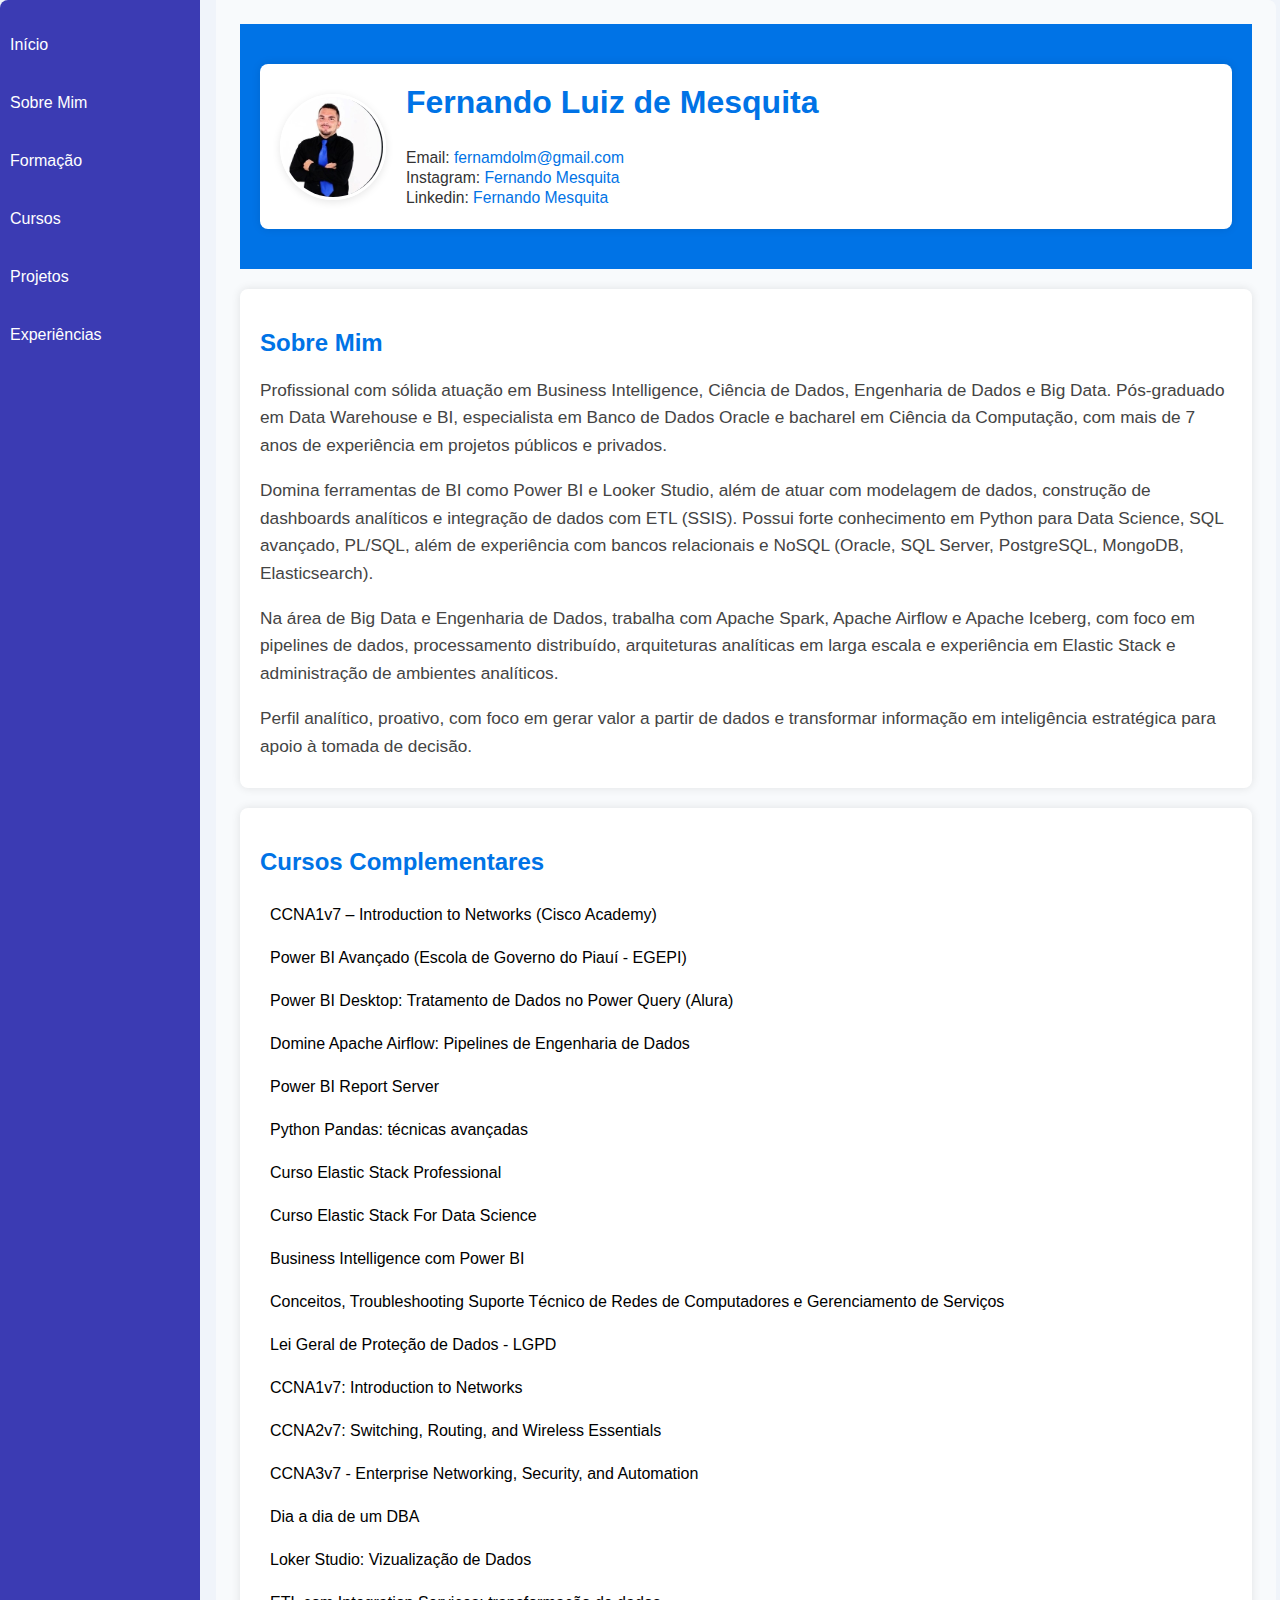
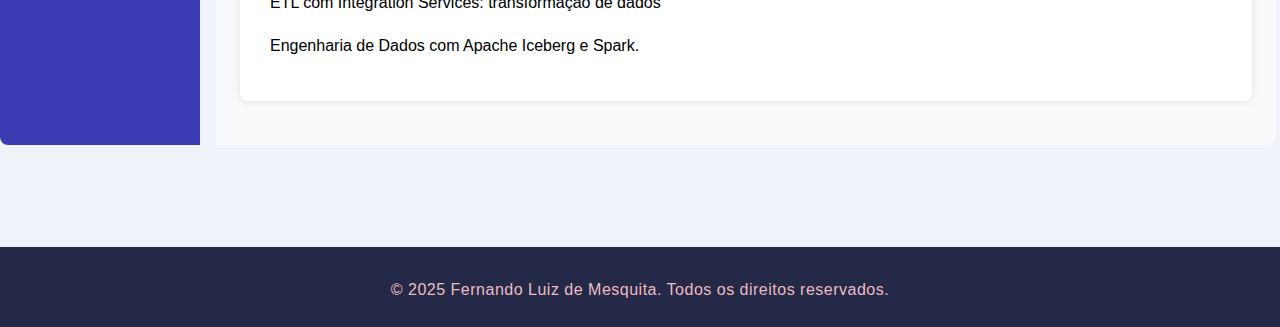
<file: curso.html>
<!DOCTYPE html>
<html lang="pt-br">
<head>
    <meta charset="UTF-8">
    <meta name="viewport" content="width=device-width, initial-scale=1.0">
    <title>Cursos Complementares - Fernando Mesquita</title>
    <link rel="stylesheet" href="style.css">
</head>
<body>
    <div class="main-layout">
        <nav class="sidebar-menu">
            <a href="index.html"><button>Início</button></a>
            <a href="sobre.html"><button>Sobre Mim</button></a>
            <a href="forma.html"><button>Formação</button></a>
            <a href="curso.html"><button>Cursos</button></a>
            <a href="projetos.html"><button>Projetos</button></a>
            <a href="exp.html"><button>Experiências</button></a>
        </nav>
        <div class="main-content">
            <header>
                <div class="section-like">
                    <div class="header-container">
                        <img src="img/perfil.jpg" alt="Foto de perfil de Fernando Mesquita" class="perfil-img">
                        <div class="header-text">
                            <h1>Fernando Luiz de Mesquita</h1>
                            <p>Cientista de Dados | Analista de Redes | Professor de Informática | Especialista em Banco de Dados</p>
                            <div class="contato-header">
                                <p>Email: <a href="mailto:fernamdolm@gmail.com">fernamdolm@gmail.com</a></p>
                                <p>Instagram: <a href="https://www.instagram.com/fernando_l.m?igsh=aHA0ZG1sNjFoY2x1" target="_blank" rel="noopener noreferrer">Fernando Mesquita</a></p>
                                <p>Linkedin: <a href="https://www.linkedin.com/in/flmesquita-flm007" target="_blank" rel="noopener noreferrer">Fernando Mesquita</a></p>
                            </div>
                        </div>
                    </div>
                </div>
            </header>
            <section id="sobre">
                <h2>Sobre Mim</h2>
                <p class="sobre-detalhado">Profissional com sólida atuação em Business Intelligence, Ciência de Dados, Engenharia de Dados e Big Data. Pós-graduado em Data Warehouse e BI, especialista em Banco de Dados Oracle e bacharel em Ciência da Computação, com mais de 7 anos de experiência em projetos públicos e privados.</p>
                <p class="sobre-detalhado">Domina ferramentas de BI como Power BI e Looker Studio, além de atuar com modelagem de dados, construção de dashboards analíticos e integração de dados com ETL (SSIS). Possui forte conhecimento em Python para Data Science, SQL avançado, PL/SQL, além de experiência com bancos relacionais e NoSQL (Oracle, SQL Server, PostgreSQL, MongoDB, Elasticsearch).</p>
                <p class="sobre-detalhado">Na área de Big Data e Engenharia de Dados, trabalha com Apache Spark, Apache Airflow e Apache Iceberg, com foco em pipelines de dados, processamento distribuído, arquiteturas analíticas em larga escala e experiência em Elastic Stack e administração de ambientes analíticos.</p>
                <p class="sobre-detalhado">Perfil analítico, proativo, com foco em gerar valor a partir de dados e transformar informação em inteligência estratégica para apoio à tomada de decisão.</p>
            </section>
            <section id="cursos">
                <h2>Cursos Complementares</h2>
                <ul>
                    <a href="https://www.credly.com/badges/aa61c710-38cd-4129-9d20-c66c1bb14332?source=linked_in_profile" target="_blank" rel="noopener noreferrer"><li>CCNA1v7 – Introduction to Networks (Cisco Academy)</li></a>
                    <a href="https://mega.nz/file/WmpgGYYb#WZPwzjnysQ4TcljHyKu6Cp0r9UOrbwE3LPJnGmJu3wM" target="_blank" rel="noopener noreferrer"><li>Power BI Avançado (Escola de Governo do Piauí - EGEPI)</li></a>
                    <a href="https://cursos.alura.com.br/certificate/f4a7eacc-d803-4944-9cbe-f220feddbf1c?lang=pt_BR" target="_blank" rel="noopener noreferrer"><li>Power BI Desktop: Tratamento de Dados no Power Query (Alura)</li></a>
                    <a href="https://www.udemy.com/certificate/UC-c7de4d45-add2-4364-b52a-fb7f5212acd4/" target="_blank" rel="noopener noreferrer"><li>Domine Apache Airflow: Pipelines de Engenharia de Dados</li></a>
                    <a href="https://mega.nz/file/KuokGABb#dH-BjjikNo3xsv60R7sblqBZK84Wo_eDIAxvcGRfP58" target="_blank" rel="noopener noreferrer"><li>Power BI Report Server</li></a>
                    <a href="https://cursos.alura.com.br/certificate/0bf54796-aea2-436f-b17e-313dbd707d49" target="_blank" rel="noopener noreferrer"><li>Python Pandas: técnicas avançadas</li></a>
                    <a href="https://e-certificado.com/e?c=2109486A39AEAACF13717080" target="_blank" rel="noopener noreferrer"><li>Curso Elastic Stack Professional</li></a>
                    <a href="https://e-certificado.com/e?c=2137837AB22EB29713717080" target="_blank" rel="noopener noreferrer"><li>Curso Elastic Stack For Data Science</li></a>
                    <a href="https://mega.nz/file/WmpgGYYb#WZPwzjnysQ4TcljHyKu6Cp0r9UOrbwE3LPJnGmJu3wM" target="_blank" rel="noopener noreferrer"><li>Business Intelligence com Power BI</li></a>
                    <a href="https://mega.nz/file/DiYCgSbA#rQ96yWKGbG_2_Z4HRQ2XqPJNeFbxobMf7NzToONAHX4" target="_blank" rel="noopener noreferrer"><li>Conceitos, Troubleshooting Suporte Técnico de Redes de Computadores e Gerenciamento de Serviços</li></a>
                    <a href="https://mega.nz/file/7j4SgCjD#4tm0h7NjibhhzlheC-5r_KcgsTjPWJhOnGrMr-iBf0A" target="_blank" rel="noopener noreferrer"><li>Lei Geral de Proteção de Dados - LGPD</li></a>
                    <a href="https://www.credly.com/badges/aa61c710-38cd-4129-9d20-c66c1bb14332?source=linked_in_profile" target="_blank" rel="noopener noreferrer"><li>CCNA1v7: Introduction to Networks</li></a>
                    <a href="https://www.credly.com/badges/5aa90ff7-593b-47c4-8143-9c920e1e1bc8?source=linked_in_profile" target="_blank" rel="noopener noreferrer"><li>CCNA2v7: Switching, Routing, and Wireless Essentials</li></a>
                    <a href="https://mega.nz/file/W643URZY#vStAKVbgKVOhEYcMuydoqUUtgbGu2WRRCTULJKZwePY" target="_blank" rel="noopener noreferrer"><li>CCNA3v7 - Enterprise Networking, Security, and Automation</li></a>
                    <a href="https://mega.nz/file/jiJyDAAL#OlqnPkOZ_o1bWCglgv1f6R1jhSm-enqa7k6ZIFjFubk" target="_blank" rel="noopener noreferrer"><li>Dia a dia de um DBA</li></a>
                    <a href="https://cursos.alura.com.br/certificate/c9c40f60-123a-4d7a-8839-bc793b53dd79?lang=pt_BR" target="_blank" rel="noopener noreferrer"><li>Loker Studio: Vizualização de Dados</li></a>
                    <a href="https://cursos.alura.com.br/certificate/6d7bf36f-c2cb-4097-b251-ae81dddf4649" target="_blank" rel="noopener noreferrer"><li>ETL com Integration Services: transformação de dados</li></a>
                    <a href="https://www.udemy.com/certificate/UC-16161893-d5b1-4fd2-9920-eb12a348ffba/" target="_blank" rel="noopener noreferrer"><li>Engenharia de Dados com Apache Iceberg e Spark.</li></a>
                </ul>
            </section>
        </div>
    </div>
    <footer class="site-footer">
        <p>&copy; 2025 Fernando Luiz de Mesquita. Todos os direitos reservados.</p>
    </footer>
</body>
</html>
</file>
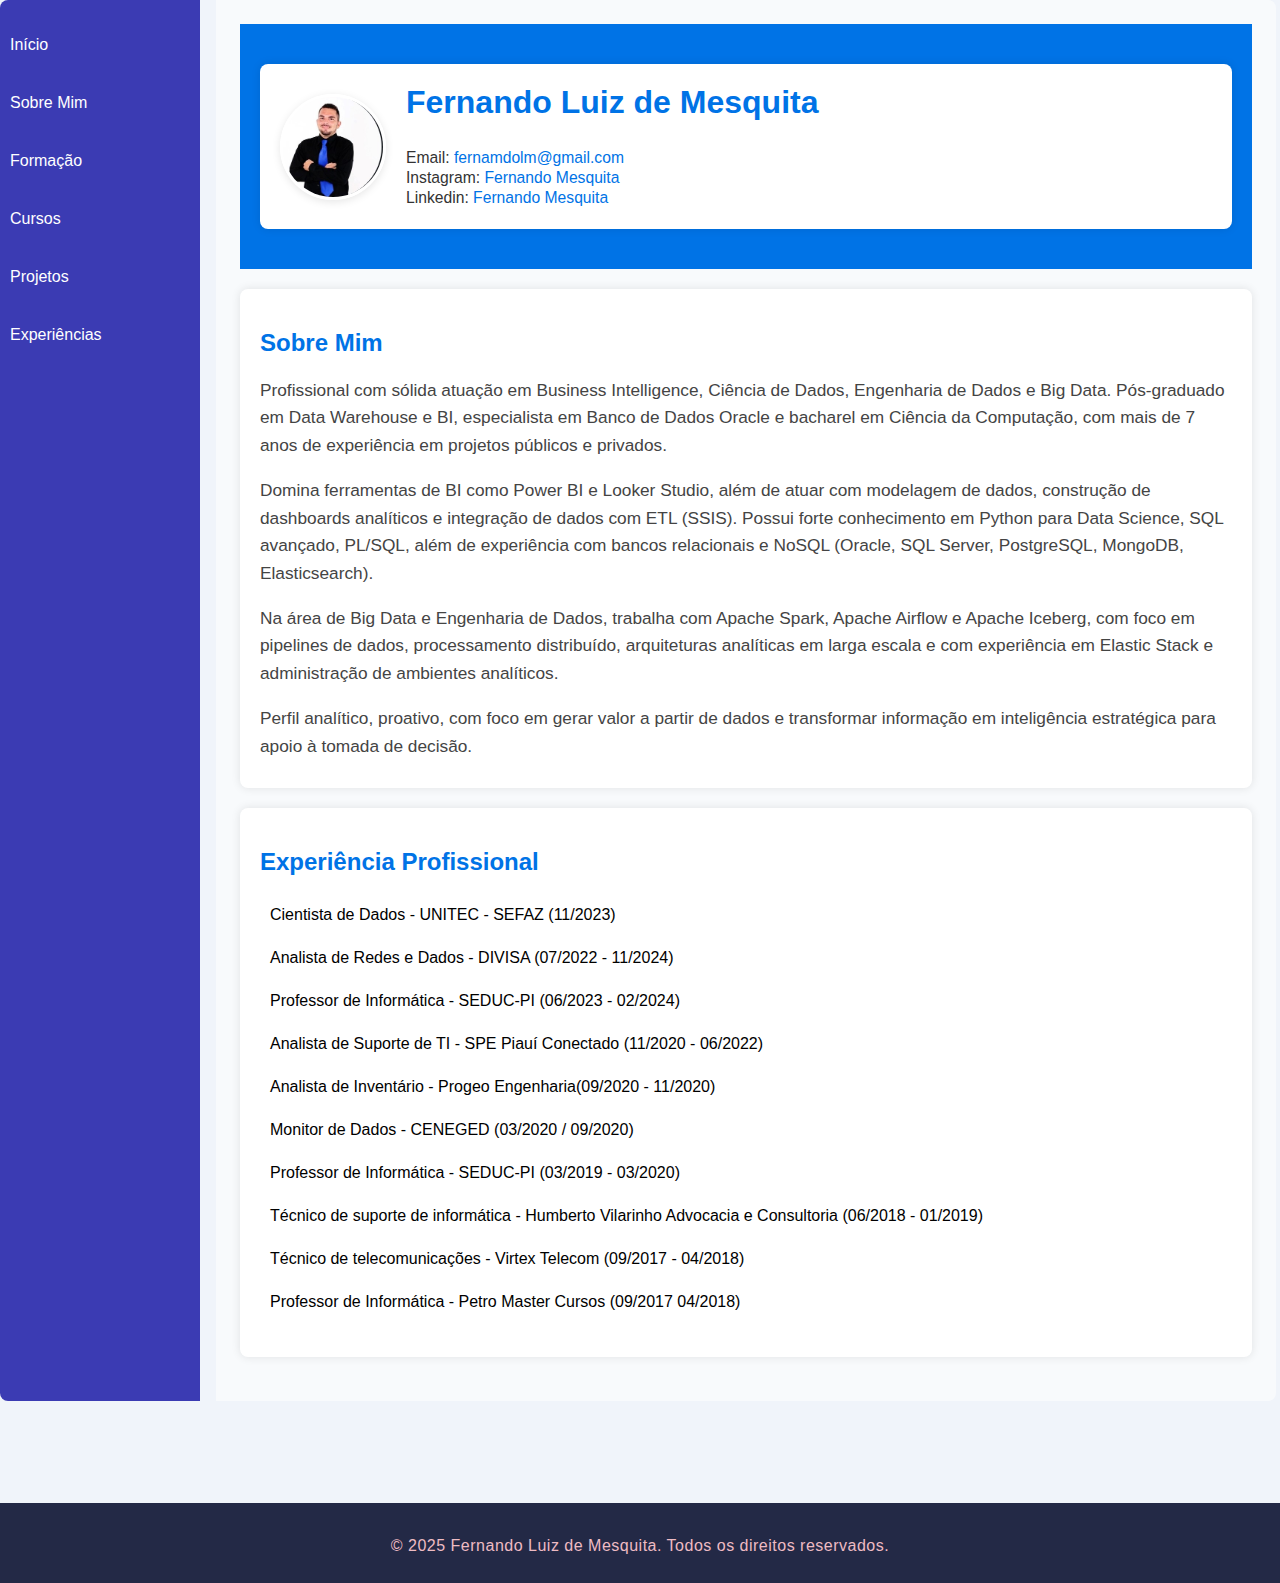
<file: exp.html>
<!DOCTYPE html>
<html lang="pt-br">
<head>
    <meta charset="UTF-8">
    <meta name="viewport" content="width=device-width, initial-scale=1.0">
    <title>Experiência Profissional - Fernando Mesquita</title>
    <link rel="stylesheet" href="style.css">
</head>
<body>
    <div class="main-layout">
        <nav class="sidebar-menu">
            <a href="index.html"><button>Início</button></a>
            <a href="sobre.html"><button>Sobre Mim</button></a>
            <a href="forma.html"><button>Formação</button></a>
            <a href="curso.html"><button>Cursos</button></a>
            <a href="projetos.html"><button>Projetos</button></a>
            <a href="exp.html"><button>Experiências</button></a>
        </nav>
        <div class="main-content">
            <header>
                <div class="section-like">
                    <div class="header-container">
                        <img src="img/perfil.jpg" alt="Foto de perfil de Fernando Mesquita" class="perfil-img">
                        <div class="header-text">
                            <h1>Fernando Luiz de Mesquita</h1>
                            <p>Cientista de Dados | Analista de Redes | Professor de Informática | Especialista em Banco de Dados</p>
                            <div class="contato-header">
                                <p>Email: <a href="mailto:fernamdolm@gmail.com">fernamdolm@gmail.com</a></p>
                                <p>Instagram: <a href="https://www.instagram.com/fernando_l.m?igsh=aHA0ZG1sNjFoY2x1" target="_blank" rel="noopener noreferrer">Fernando Mesquita</a></p>
                                <p>Linkedin: <a href="https://www.linkedin.com/in/flmesquita-flm007" target="_blank" rel="noopener noreferrer">Fernando Mesquita</a></p>
                            </div>
                        </div>
                    </div>
                </div>
            </header>
            <section id="sobre">
                <h2>Sobre Mim</h2>
                <p class="sobre-detalhado">Profissional com sólida atuação em Business Intelligence, Ciência de Dados, Engenharia de Dados e Big Data. Pós-graduado em Data Warehouse e BI, especialista em Banco de Dados Oracle e bacharel em Ciência da Computação, com mais de 7 anos de experiência em projetos públicos e privados.</p>
                <p class="sobre-detalhado">Domina ferramentas de BI como Power BI e Looker Studio, além de atuar com modelagem de dados, construção de dashboards analíticos e integração de dados com ETL (SSIS). Possui forte conhecimento em Python para Data Science, SQL avançado, PL/SQL, além de experiência com bancos relacionais e NoSQL (Oracle, SQL Server, PostgreSQL, MongoDB, Elasticsearch).</p>
                <p class="sobre-detalhado">Na área de Big Data e Engenharia de Dados, trabalha com Apache Spark, Apache Airflow e Apache Iceberg, com foco em pipelines de dados, processamento distribuído,  arquiteturas analíticas em larga escala e com experiência em Elastic Stack e administração de ambientes analíticos.</p>
                <p class="sobre-detalhado">Perfil analítico, proativo, com foco em gerar valor a partir de dados e transformar informação em inteligência estratégica para apoio à tomada de decisão.</p>
            </section>
            <section id="experiencia" class="section-bg">
                <h2>Experiência Profissional</h2>
                <ul>
                    <li>Cientista de Dados - UNITEC - SEFAZ (11/2023)</li>
                    <li>Analista de Redes e Dados - DIVISA (07/2022 - 11/2024)</li>
                    <li>Professor de Informática - SEDUC-PI (06/2023 - 02/2024)</li>
                    <li>Analista de Suporte de TI - SPE Piauí Conectado (11/2020 - 06/2022)</li>
                    <li>Analista de Inventário - Progeo Engenharia(09/2020 - 11/2020)</li>
                    <li>Monitor de Dados - CENEGED (03/2020 / 09/2020)</li>
                    <li>Professor de Informática - SEDUC-PI (03/2019 - 03/2020)</li>
                    <li>Técnico de suporte de informática - Humberto Vilarinho Advocacia e Consultoria (06/2018 - 01/2019) </li>
                    <li>Técnico de telecomunicações - Virtex Telecom (09/2017 - 04/2018)</li>
                    <li>Professor de Informática - Petro Master Cursos (09/2017 04/2018)</li>
                </ul>
            </section>
        </div>
    </div>
    <footer class="site-footer">
        <p>&copy; 2025 Fernando Luiz de Mesquita. Todos os direitos reservados.</p>
    </footer>
</body>
</html>
</file>
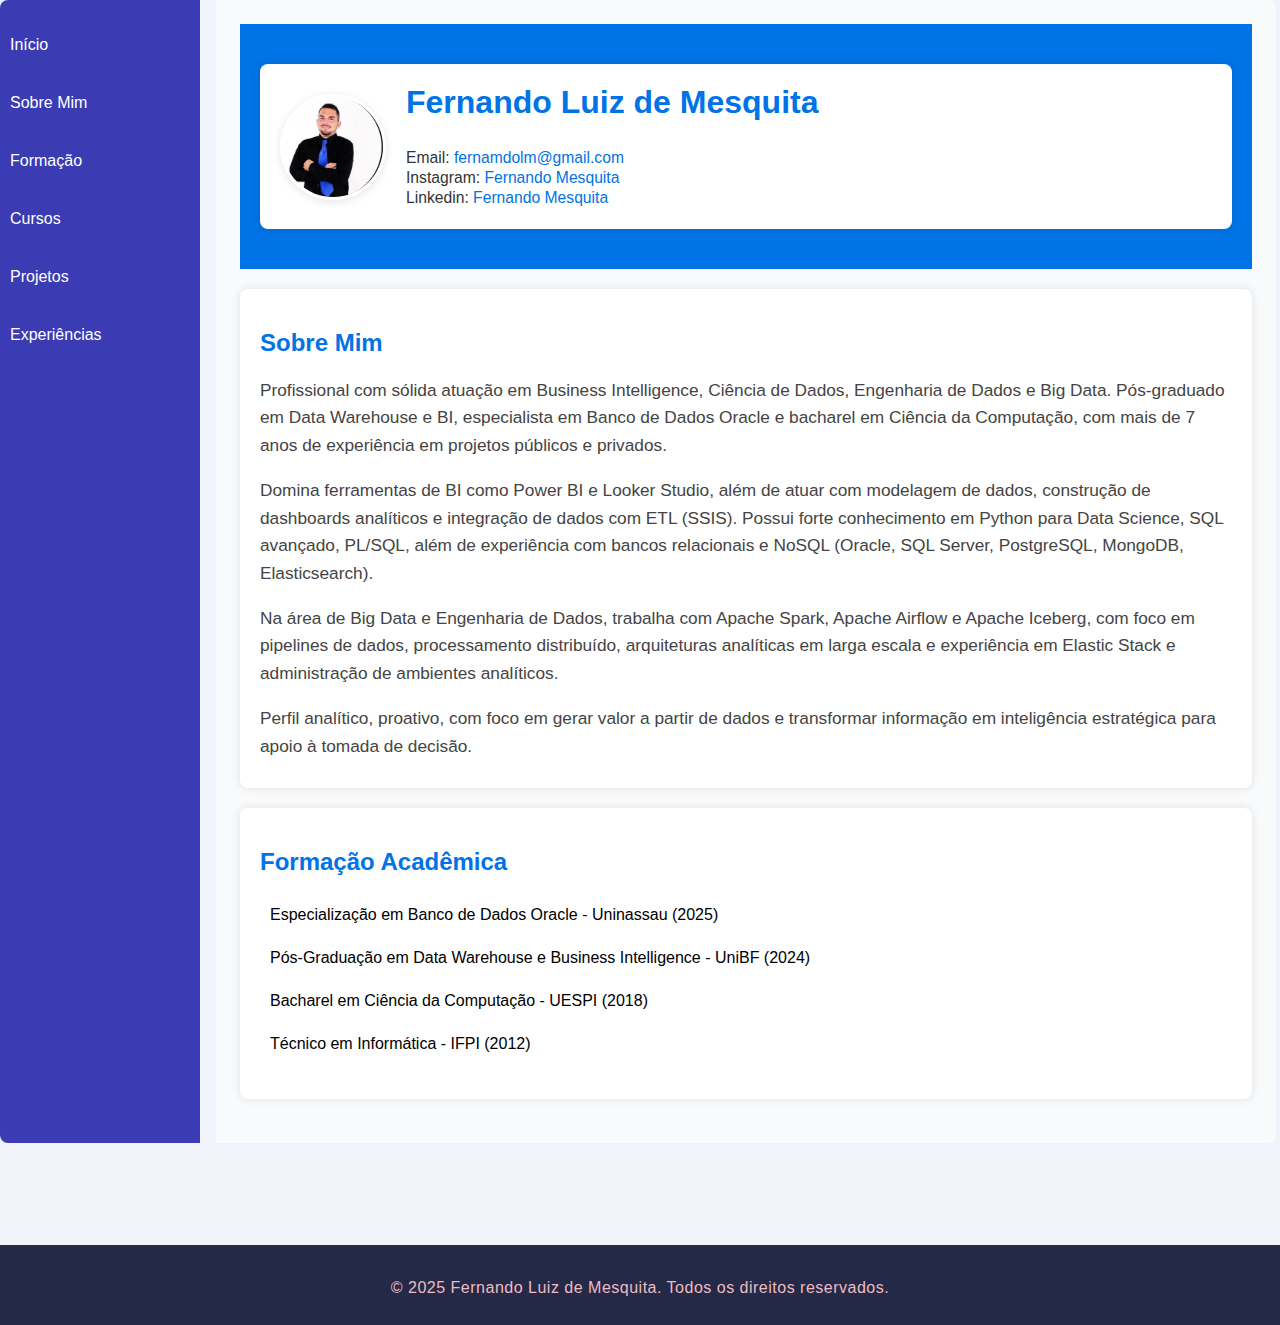
<file: forma.html>
<!DOCTYPE html>
<html lang="pt-br">
<head>
    <meta charset="UTF-8">
    <meta name="viewport" content="width=device-width, initial-scale=1.0">
    <title>Formação Acadêmica - Fernando Mesquita</title>
    <link rel="stylesheet" href="style.css">
</head>
<body>
    <div class="main-layout">
        <nav class="sidebar-menu">
            <a href="index.html"><button>Início</button></a>
            <a href="sobre.html"><button>Sobre Mim</button></a>
            <a href="forma.html"><button>Formação</button></a>
            <a href="curso.html"><button>Cursos</button></a>
            <a href="projetos.html"><button>Projetos</button></a>
            <a href="exp.html"><button>Experiências</button></a>
        </nav>
        <div class="main-content">
            <header>
                <div class="section-like">
                    <div class="header-container">
                        <img src="img/perfil.jpg" alt="Foto de perfil de Fernando Mesquita" class="perfil-img">
                        <div class="header-text">
                            <h1>Fernando Luiz de Mesquita</h1>
                            <p>Cientista de Dados | Analista de Redes | Professor de Informática | Especialista em Banco de Dados</p>
                            <div class="contato-header">
                                <p>Email: <a href="mailto:fernamdolm@gmail.com">fernamdolm@gmail.com</a></p>
                                <p>Instagram: <a href="https://www.instagram.com/fernando_l.m?igsh=aHA0ZG1sNjFoY2x1" target="_blank" rel="noopener noreferrer">Fernando Mesquita</a></p>
                                <p>Linkedin: <a href="https://www.linkedin.com/in/flmesquita-flm007" target="_blank" rel="noopener noreferrer">Fernando Mesquita</a></p>
                            </div>
                        </div>
                    </div>
                </div>
            </header>
            <section id="sobre">
                <h2>Sobre Mim</h2>
                <p class="sobre-detalhado">Profissional com sólida atuação em Business Intelligence, Ciência de Dados, Engenharia de Dados e Big Data. Pós-graduado em Data Warehouse e BI, especialista em Banco de Dados Oracle e bacharel em Ciência da Computação, com mais de 7 anos de experiência em projetos públicos e privados.</p>
                <p class="sobre-detalhado">Domina ferramentas de BI como Power BI e Looker Studio, além de atuar com modelagem de dados, construção de dashboards analíticos e integração de dados com ETL (SSIS). Possui forte conhecimento em Python para Data Science, SQL avançado, PL/SQL, além de experiência com bancos relacionais e NoSQL (Oracle, SQL Server, PostgreSQL, MongoDB, Elasticsearch).</p>
                <p class="sobre-detalhado">Na área de Big Data e Engenharia de Dados, trabalha com Apache Spark, Apache Airflow e Apache Iceberg, com foco em pipelines de dados, processamento distribuído, arquiteturas analíticas em larga escala e experiência em Elastic Stack e administração de ambientes analíticos.</p>
                <p class="sobre-detalhado">Perfil analítico, proativo, com foco em gerar valor a partir de dados e transformar informação em inteligência estratégica para apoio à tomada de decisão.</p>
            </section>
            <section id="formacao" class="section-bg">
                <h2>Formação Acadêmica</h2>
                <ul>
                    <li>Especialização em Banco de Dados Oracle - Uninassau (2025)</li>
                    <li>Pós-Graduação em Data Warehouse e Business Intelligence - UniBF (2024)</li>
                    <li>Bacharel em Ciência da Computação - UESPI (2018)</li>
                    <li>Técnico em Informática - IFPI (2012)</li>
                </ul>
            </section>
        </div>
    </div>
    <footer class="site-footer">
        <p>&copy; 2025 Fernando Luiz de Mesquita. Todos os direitos reservados.</p>
    </footer>
</body>
</html>
</file>
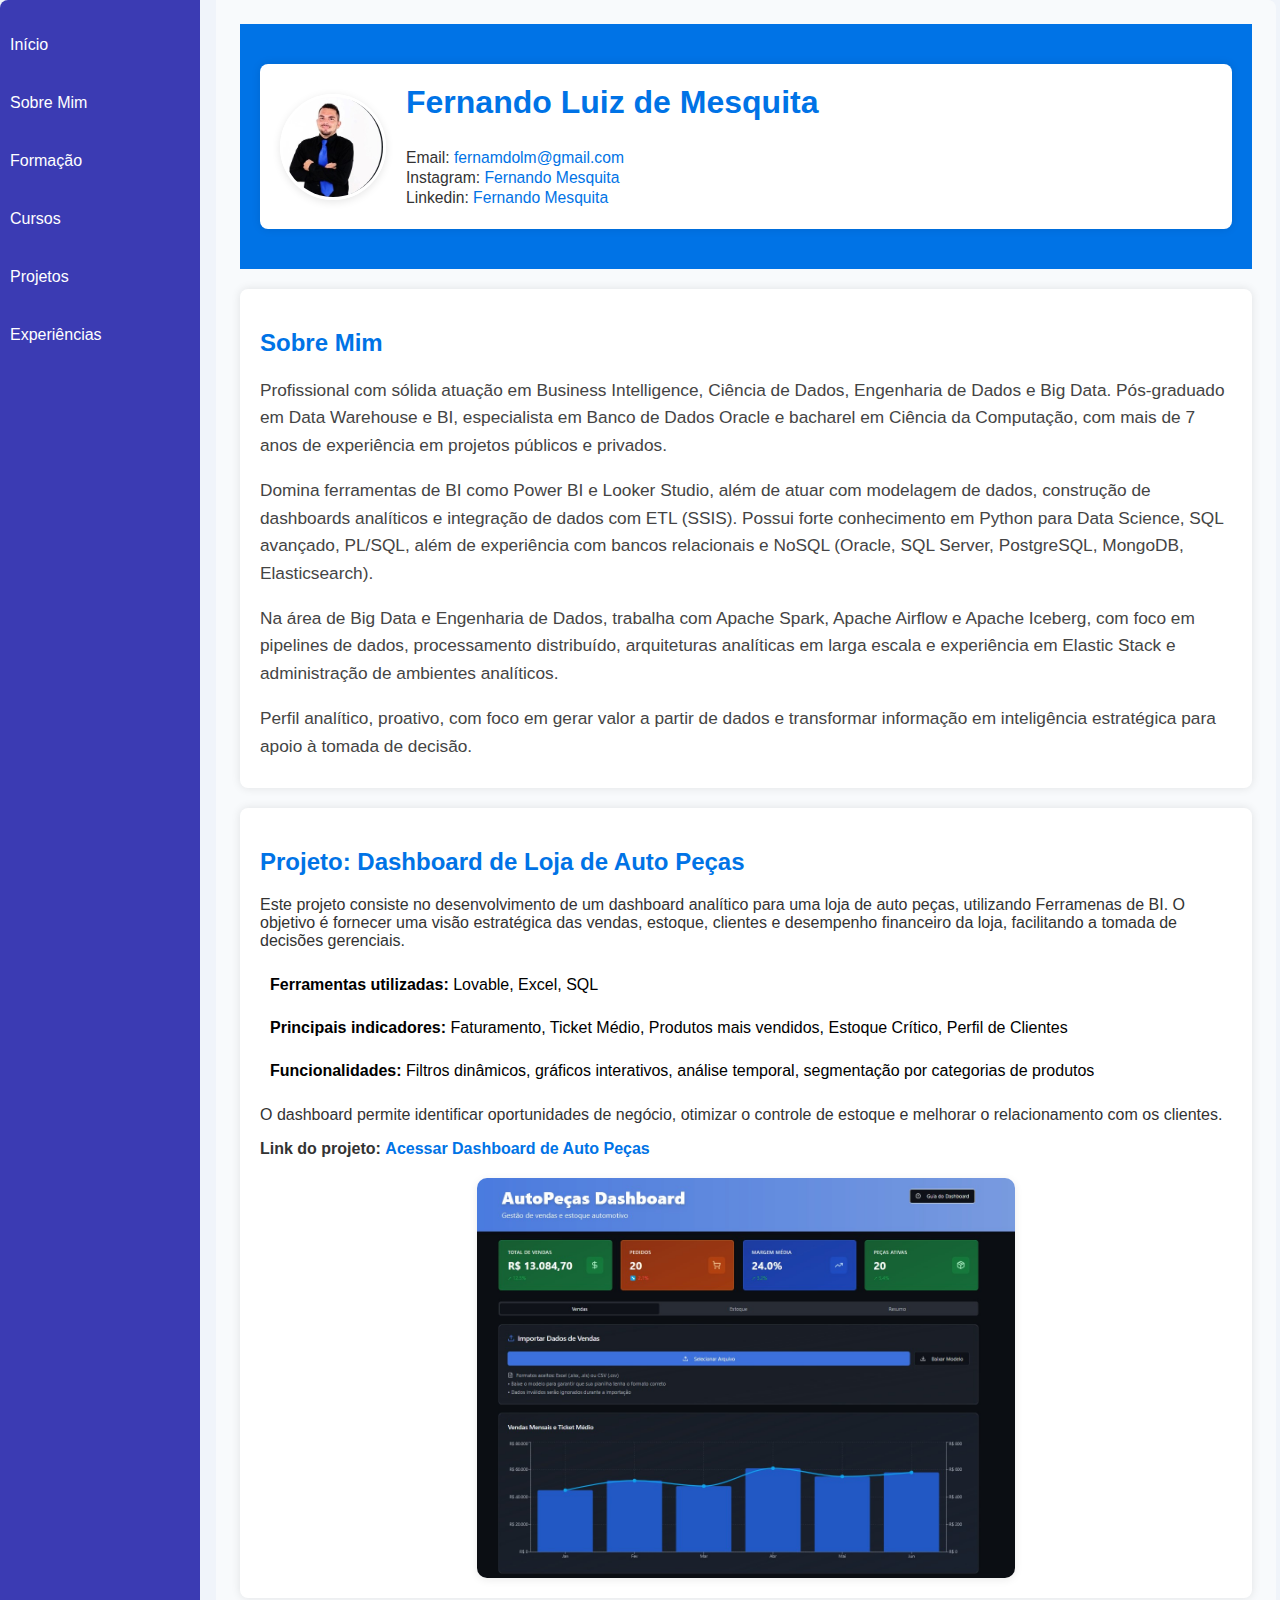
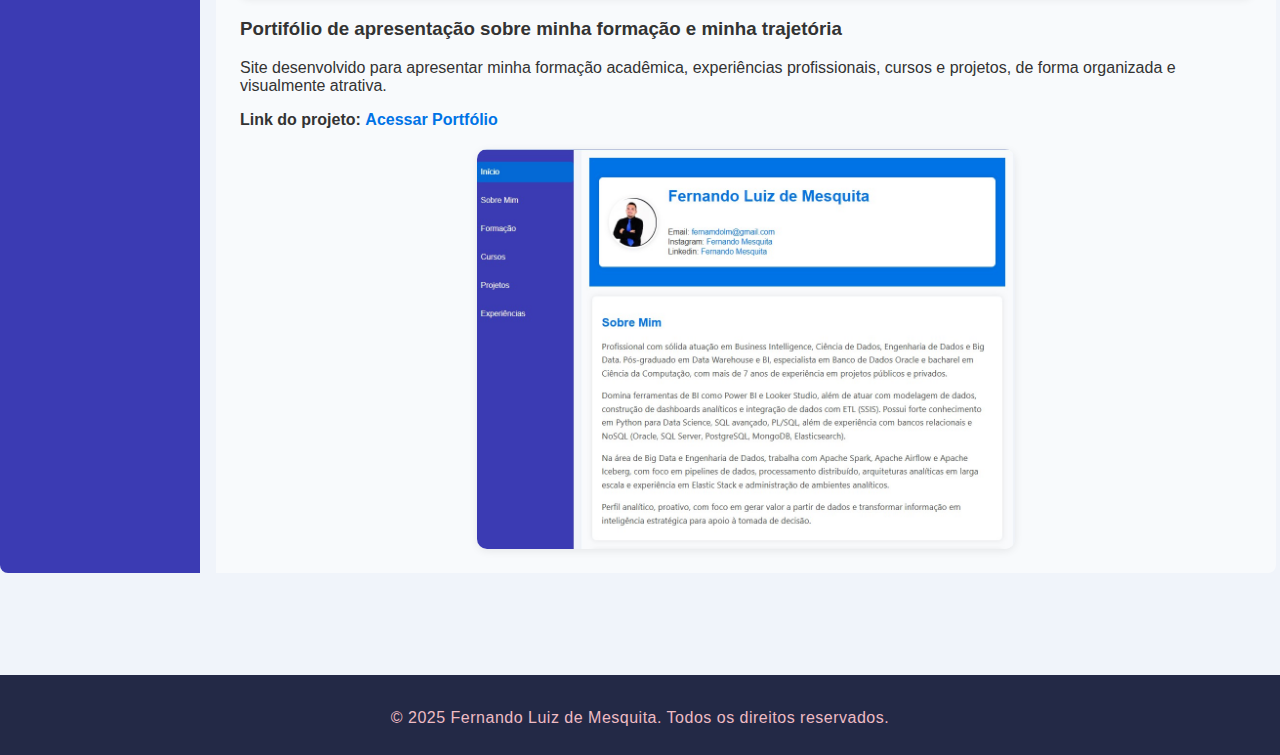
<file: projetos.html>
<!DOCTYPE html>
<html lang="pt-br">
<head>
    <meta charset="UTF-8">
    <meta name="viewport" content="width=device-width, initial-scale=1.0">
    <title>Projetos - Fernando Mesquita</title>
    <link rel="stylesheet" href="style.css">
</head>
<body>
    <div class="main-layout">
        <nav class="sidebar-menu">
            <a href="index.html"><button>Início</button></a>
            <a href="sobre.html"><button>Sobre Mim</button></a>
            <a href="forma.html"><button>Formação</button></a>
            <a href="curso.html"><button>Cursos</button></a>
            <a href="projetos.html"><button>Projetos</button></a>
            <a href="exp.html"><button>Experiências</button></a>
        </nav>
        <div class="main-content">
            <header>
                <div class="section-like">
                    <div class="header-container">
                        <img src="img/perfil.jpg" alt="Foto de perfil de Fernando Mesquita" class="perfil-img">
                        <div class="header-text">
                            <h1>Fernando Luiz de Mesquita</h1>
                            <p>Cientista de Dados | Analista de Redes | Professor de Informática | Especialista em Banco de Dados</p>
                            <div class="contato-header">
                                <p>Email: <a href="mailto:fernamdolm@gmail.com">fernamdolm@gmail.com</a></p>
                                <p>Instagram: <a href="https://www.instagram.com/fernando_l.m?igsh=aHA0ZG1sNjFoY2x1" target="_blank" rel="noopener noreferrer">Fernando Mesquita</a></p>
                                <p>Linkedin: <a href="https://www.linkedin.com/in/flmesquita-flm007" target="_blank" rel="noopener noreferrer">Fernando Mesquita</a></p>
                            </div>
                        </div>
                    </div>
                </div>
            </header>
            <section id="sobre">
                <h2>Sobre Mim</h2>
                <p class="sobre-detalhado">Profissional com sólida atuação em Business Intelligence, Ciência de Dados, Engenharia de Dados e Big Data. Pós-graduado em Data Warehouse e BI, especialista em Banco de Dados Oracle e bacharel em Ciência da Computação, com mais de 7 anos de experiência em projetos públicos e privados.</p>
                <p class="sobre-detalhado">Domina ferramentas de BI como Power BI e Looker Studio, além de atuar com modelagem de dados, construção de dashboards analíticos e integração de dados com ETL (SSIS). Possui forte conhecimento em Python para Data Science, SQL avançado, PL/SQL, além de experiência com bancos relacionais e NoSQL (Oracle, SQL Server, PostgreSQL, MongoDB, Elasticsearch).</p>
                <p class="sobre-detalhado">Na área de Big Data e Engenharia de Dados, trabalha com Apache Spark, Apache Airflow e Apache Iceberg, com foco em pipelines de dados, processamento distribuído, arquiteturas analíticas em larga escala e experiência em Elastic Stack e administração de ambientes analíticos.</p>
                <p class="sobre-detalhado">Perfil analítico, proativo, com foco em gerar valor a partir de dados e transformar informação em inteligência estratégica para apoio à tomada de decisão.</p>
            </section>
            <section id="projeto-dashboard">
                <h2>Projeto: Dashboard de Loja de Auto Peças</h2>
                <p>Este projeto consiste no desenvolvimento de um dashboard analítico para uma loja de auto peças, utilizando Ferramenas de BI. O objetivo é fornecer uma visão estratégica das vendas, estoque, clientes e desempenho financeiro da loja, facilitando a tomada de decisões gerenciais.</p>
                <ul>
                    <li><strong>Ferramentas utilizadas:</strong> Lovable, Excel, SQL</li>
                    <li><strong>Principais indicadores:</strong> Faturamento, Ticket Médio, Produtos mais vendidos, Estoque Crítico, Perfil de Clientes</li>
                    <li><strong>Funcionalidades:</strong> Filtros dinâmicos, gráficos interativos, análise temporal, segmentação por categorias de produtos</li>
                </ul>
                <p>O dashboard permite identificar oportunidades de negócio, otimizar o controle de estoque e melhorar o relacionamento com os clientes.</p>
                <p><strong>Link do projeto:</strong> <a href="https://empresa-estoque-vendas-board.lovable.app/" class="projeto-link" target="_blank" rel="noopener noreferrer">Acessar Dashboard de Auto Peças</a></p>
                <img src="img/dash.jpg" alt="Dashboard de Loja de Auto Peças" class="dashboard-img">
            </section>
            <div class="projeto-item">
                <h3>Portifólio de apresentação sobre minha formação e minha trajetória</h3>
                <p>Site desenvolvido para apresentar minha formação acadêmica, experiências profissionais, cursos e projetos, de forma organizada e visualmente atrativa.</p>
                <p><strong>Link do projeto:</strong> <a href="https://github.com/Fernamdo/Portifolioo_Prof" class="projeto-link" target="_blank" rel="noopener noreferrer">Acessar Portfólio</a></p>
                <img src="img/portifolio.jpg" alt="Imagem do Portfólio" class="dashboard-img">
            </div>
        </div>
    </div>
    <footer class="site-footer">
        <p>&copy; 2025 Fernando Luiz de Mesquita. Todos os direitos reservados.</p>
    </footer>
</body>
</html>
</file>
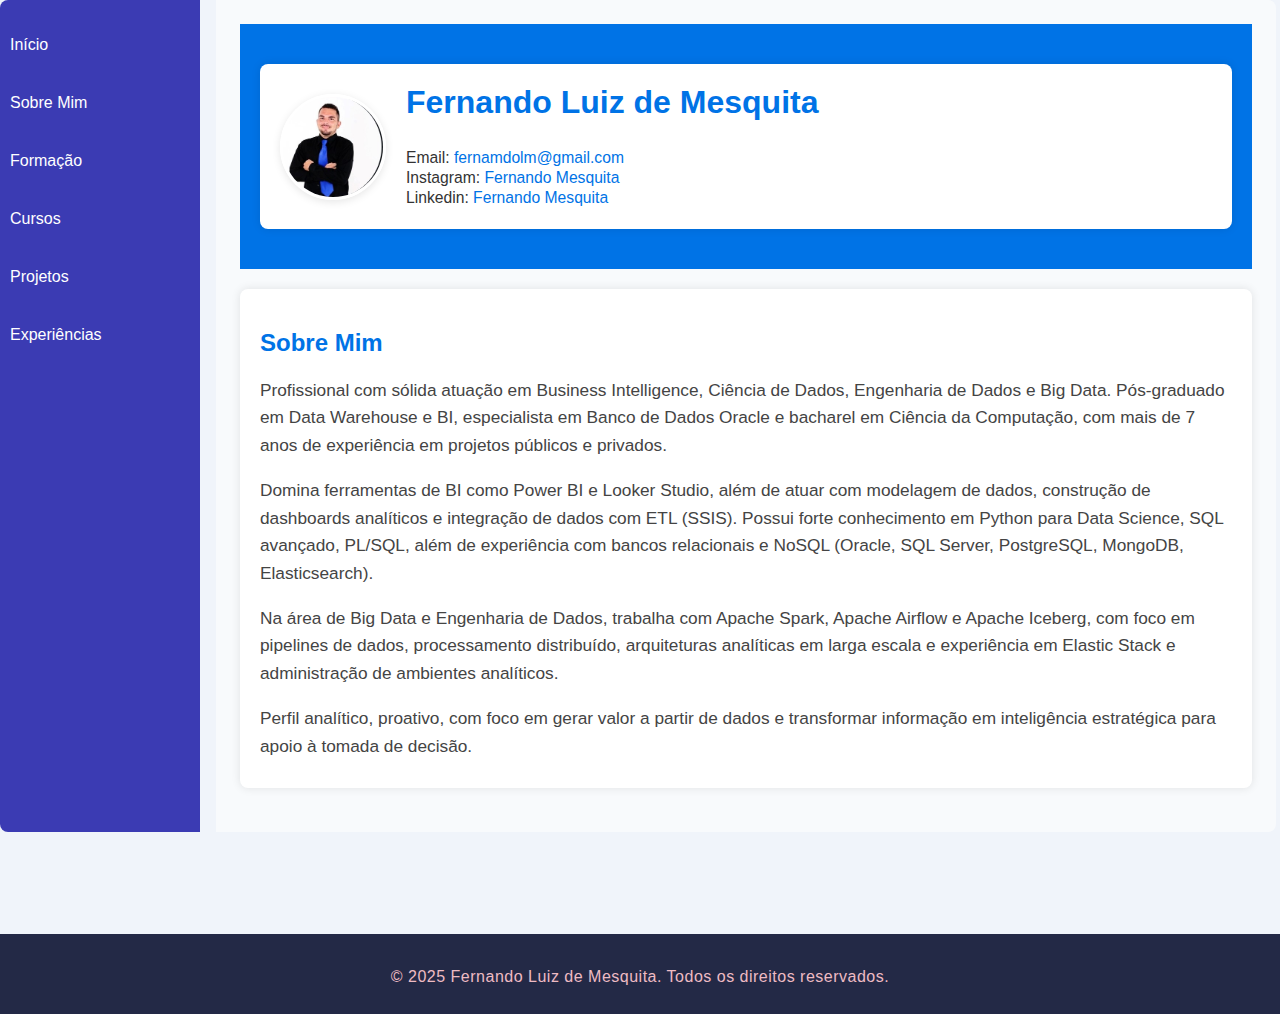
<file: sobre.html>
<!DOCTYPE html>
<html lang="pt-br">
<head>
    <meta charset="UTF-8">
    <meta name="viewport" content="width=device-width, initial-scale=1.0">
    <title>Sobre Mim - Fernando Mesquita</title>
    <link rel="stylesheet" href="style.css">
</head>
<body>
    <div class="main-layout">
        <nav class="sidebar-menu">
            <a href="index.html"><button>Início</button></a>
            <a href="sobre.html"><button>Sobre Mim</button></a>
            <a href="forma.html"><button>Formação</button></a>
            <a href="curso.html"><button>Cursos</button></a>
            <a href="projetos.html"><button>Projetos</button></a>
            <a href="exp.html"><button>Experiências</button></a>
        </nav>
        <div class="main-content">
            <header>
                <div class="section-like">
                    <div class="header-container">
                        <img src="img/perfil.jpg" alt="Foto de perfil de Fernando Mesquita" class="perfil-img">
                        <div class="header-text">
                            <h1>Fernando Luiz de Mesquita</h1>
                            <p>Cientista de Dados | Analista de Redes | Professor de Informática | Especialista em Banco de Dados</p>
                            <div class="contato-header">
                                <p>Email: <a href="mailto:fernamdolm@gmail.com">fernamdolm@gmail.com</a></p>
                                <p>Instagram: <a href="https://www.instagram.com/fernando_l.m?igsh=aHA0ZG1sNjFoY2x1" target="_blank" rel="noopener noreferrer">Fernando Mesquita</a></p>
                                <p>Linkedin: <a href="https://www.linkedin.com/in/flmesquita-flm007" target="_blank" rel="noopener noreferrer">Fernando Mesquita</a></p>
                            </div>
                        </div>
                    </div>
                </div>
            </header>
            <section id="sobre">
                <h2>Sobre Mim</h2>
                <p class="sobre-detalhado">Profissional com sólida atuação em Business Intelligence, Ciência de Dados, Engenharia de Dados e Big Data. Pós-graduado em Data Warehouse e BI, especialista em Banco de Dados Oracle e bacharel em Ciência da Computação, com mais de 7 anos de experiência em projetos públicos e privados.</p>
                <p class="sobre-detalhado">Domina ferramentas de BI como Power BI e Looker Studio, além de atuar com modelagem de dados, construção de dashboards analíticos e integração de dados com ETL (SSIS). Possui forte conhecimento em Python para Data Science, SQL avançado, PL/SQL, além de experiência com bancos relacionais e NoSQL (Oracle, SQL Server, PostgreSQL, MongoDB, Elasticsearch).</p>
                <p class="sobre-detalhado">Na área de Big Data e Engenharia de Dados, trabalha com Apache Spark, Apache Airflow e Apache Iceberg, com foco em pipelines de dados, processamento distribuído,  arquiteturas analíticas em larga escala e experiência em Elastic Stack e administração de ambientes analíticos.</p>
                <p class="sobre-detalhado">Perfil analítico, proativo, com foco em gerar valor a partir de dados e transformar informação em inteligência estratégica para apoio à tomada de decisão.</p>
            </section>
        </div>
    </div>
    <footer class="site-footer">
        <p>&copy; 2025 Fernando Luiz de Mesquita. Todos os direitos reservados.</p>
    </footer>
</body>
</html>
</file>
<file: style.css>
body {
    font-family: Arial, sans-serif;
    margin: 0;
    padding: 0;
    background-color: #f0f4fa;
    color: #333;
}

header {
    background-color: #0073e6;
    color: white;
    text-align: center;
    padding: 20px;
}

section {
    max-width: 100%;
    margin: 20px auto;
    padding: 20px;
    background: white;
    box-shadow: 0px 0px 10px rgba(0, 0, 0, 0.1);
    border-radius: 8px;
}

h1, h2 {
    color: #0073e6;
}

ul {
    list-style: none;
    padding: 0;
}

ul li {
    /* background: #e6f2ff; */
    color: #000;
    margin: 5px 0;
    padding: 10px;
    border-radius: 5px;
}

a {
    color: #000;
    text-decoration: none;
    font-weight: normal;
}

a:hover {
    filter: brightness(1.2);
    text-decoration: none;
    transition: filter 0.2s;
}

.header-container {
    display: flex;
    align-items: center;
    justify-content: flex-start;
    text-align: left;
}

.perfil-img {
    width: 100px;
    height: 100px;
    object-fit: cover;
    border-radius: 50%;
    margin-right: 20px;
    border: 3px solid #fff;
    box-shadow: 0 2px 8px rgba(0,0,0,0.1);
}

.header-text h1, .header-text p {
    margin: 0;
}

@media (max-width: 600px) {
    .header-container {
        flex-direction: column;
        align-items: center;
        text-align: center;
    }
    .perfil-img {
        margin-right: 0;
        margin-bottom: 10px;
    }
}

.section-like {
    max-width: 100%;
    margin: 20px auto;
    padding: 20px;
    background: white;
    box-shadow: 0px 0px 10px rgba(0, 0, 0, 0.1);
    border-radius: 8px;
}

.contato-header {
    margin-top: 10px;
    font-size: 0.98em;
}

.contato-header p {
    margin: 2px 0;
    color: #333;
}

.contato-header a {
    color: #0073e6;
    text-decoration: none;
}

.contato-header a:hover {
    text-decoration: underline;
}

.sobre-detalhado {
    color: #444;
    font-family: 'Segoe UI', Arial, sans-serif;
    font-size: 1.08em;
    line-height: 1.6;
    margin-bottom: 8px;
}

.section-bg {
    background: white;
    box-shadow: 0px 0px 10px rgba(0, 0, 0, 0.1);
    border-radius: 8px;
    padding: 20px;
    margin-bottom: 20px;
}

#cursos ul a:hover li {
    background: #e6f2ff;
    color: #0073e6;
    transition: background 0.2s, color 0.2s;
}

.main-layout {
    display: flex;
    min-height: 100vh;
    box-sizing: border-box;
    padding-bottom: 70px;
    max-width: 1400px;
    margin: 0 auto;
    width: 100%;
}

.sidebar-menu {
    width: 200px;
    background: #3b3bb3;
    color: #000;
    padding: 16px 0 16px 0;
    box-sizing: border-box;
    font-weight: bold;
    display: flex;
    flex-direction: column;
    align-items: stretch;
    border-radius: 8px 0 0 8px;
    margin-right: 16px;
    min-height: calc(100vh - 70px);
    position: sticky;
    top: 0;
    z-index: 100;
}

.sidebar-menu button {
    width: 100%;
    box-sizing: border-box;
    display: block;
    background: transparent;
    color: #fff;
    border: none;
    border-radius: 6px;
    padding: 12px 10px;
    margin: 8px 0;
    font-size: 1em;
    cursor: pointer;
    transition: background 0.2s, color 0.2s;
    text-align: left;
}

.sidebar-menu button:hover {
    background: #005bb5;
    color: #fff;
    text-decoration: none;
}

.main-content {
    flex: 1;
    background: #f8fafc;
    padding: 24px;
    box-sizing: border-box;
    border-radius: 0 8px 8px 0;
    min-width: 0;
    max-width: calc(100% - 220px);
}

.bottom-bar {
    position: fixed;
    left: 0;
    right: 0;
    bottom: 0;
    background: #ff8c32;
    color: #fff;
    text-align: center;
    padding: 16px 0;
    z-index: 1000;
    border-top: 3px solid #c6f24a;
    display: flex;
    justify-content: center;
    gap: 16px;
}

.bottom-bar button {
    background: #0073e6;
    color: #fff;
    border: none;
    border-radius: 6px;
    padding: 8px 16px;
    font-size: 1em;
    cursor: pointer;
    transition: background 0.2s, color 0.2s;
}

.bottom-bar button:hover {
    background: #005bb5;
}

@media (max-width: 1200px) {
    .main-layout {
        max-width: 100%;
        padding: 0 16px;
    }
    .main-content {
        max-width: calc(100% - 180px);
        padding: 20px;
    }
}

@media (max-width: 900px) {
    .main-layout {
        flex-direction: row;
        max-width: 100vw;
        padding: 0;
    }
    .sidebar-menu {
        flex-direction: column;
        width: 150px;
        min-height: calc(100vh - 70px);
        border-radius: 8px 0 0 8px;
        margin-right: 8px;
        position: sticky;
        top: 0;
    }
    .main-content {
        border-radius: 0 8px 8px 0;
        padding: 12px;
        max-width: calc(100% - 170px);
    }
}

@media (max-width: 600px) {
    .sidebar-menu {
        width: 120px;
        margin-right: 4px;
    }
    .sidebar-menu button {
        padding: 8px 6px;
        font-size: 0.9em;
        margin: 4px 0;
    }
    .main-content {
        padding: 8px;
        max-width: calc(100% - 130px);
    }
}

@media (max-width: 600px) {
    .bottom-bar {
        flex-direction: column;
        gap: 8px;
        padding: 8px 0;
    }
}

.site-footer {
    width: 100%;
    background: #232946;
    color: #eebbc3;
    text-align: center;
    padding: 18px 0 12px 0;
    font-size: 1em;
    margin-top: 32px;
    letter-spacing: 0.5px;
}

.dashboard-img {
    display: block;
    max-width: 100%;
    height: auto;
    max-height: 400px;
    margin: 20px auto 0 auto;
    border-radius: 10px;
    box-shadow: 0 2px 8px rgba(0,0,0,0.08);
}

.projeto-link {
    color: #0073e6;
    text-decoration: none;
    font-weight: bold;
    transition: color 0.2s, background 0.2s;
}
.projeto-link:hover {
    background: #e6f2ff;
    color: #0073e6;
    text-decoration: underline;
}
</file>
